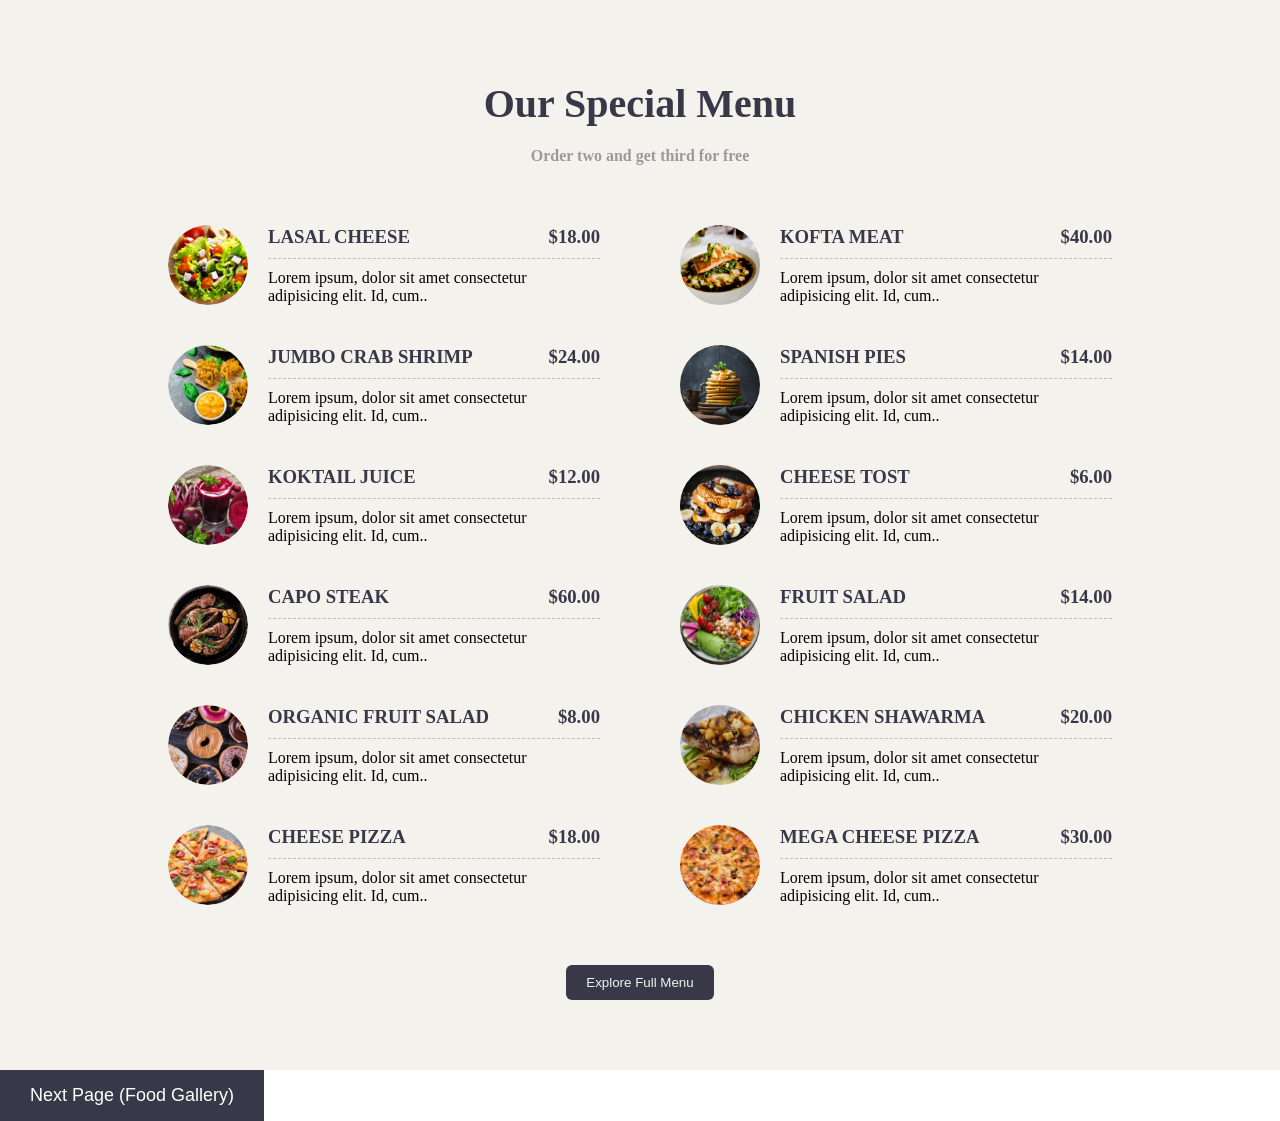
<file: index_2.html>
<!DOCTYPE html>
<html lang="en">
<head>
    <meta charset="UTF-8">
    <meta name="viewport" content="width=device-width, initial-scale=1.0">
    <title>Menu</title>
    <link rel="stylesheet" href="./css/style_2.css">
    <script src="./js/main_2.js"></script>
</head>
<body>
    <section id="menu">
        <div class="container">
            <div class="title">
                <h2>Our Special Menu</h2>
                <p>Order two and get third for free</p>
            </div><!-- title -->
            <div class="menu-items">
                <div class="menu-items-left">
                    <script>
                        for (i = 0; i < 6; i++) {
                            document.write(`
                            <div class="menu-item">
                            <img src="${menuItems[i].image}" alt="">
                            <div>
                            <h3>${menuItems[i].name} <span>
                            ${menuItems[i].price}</span> </h3>
                            <p>${menuItems[i].description}.</p>
                            </div>
                            </div><!-- menu-item -->
                            `)   
                        }
                    </script>
                </div><!-- menu-items-left -->
                <div class="menu-items-right">
                    <script>
                        for (i = 6; i < 12; i++) {
                            document.write(`
                            <div class="menu-item">
                            <img src="${menuItems[i].image}" alt="">
                            <div>
                            <h3>${menuItems[i].name} <span>
                            ${menuItems[i].price}</span> </h3>
                            <p>${menuItems[i].description}.</p>
                            </div>
                            </div><!-- menu-item -->
                            `)  
                        }
                    </script>
                </div><!-- menu-items-right -->
            </div><!-- menu-items -->
            <button class="btn btn-third">
                <a href="#">Explore Full Menu</a>
            </button>
        </div><!-- container -->
    </section>
    <button type="submit" class="btnb"><a href="index_3.html" style="color: white;text-decoration: none;">Next Page (Food Gallery)</a></button>

</body>
</html>
</file>
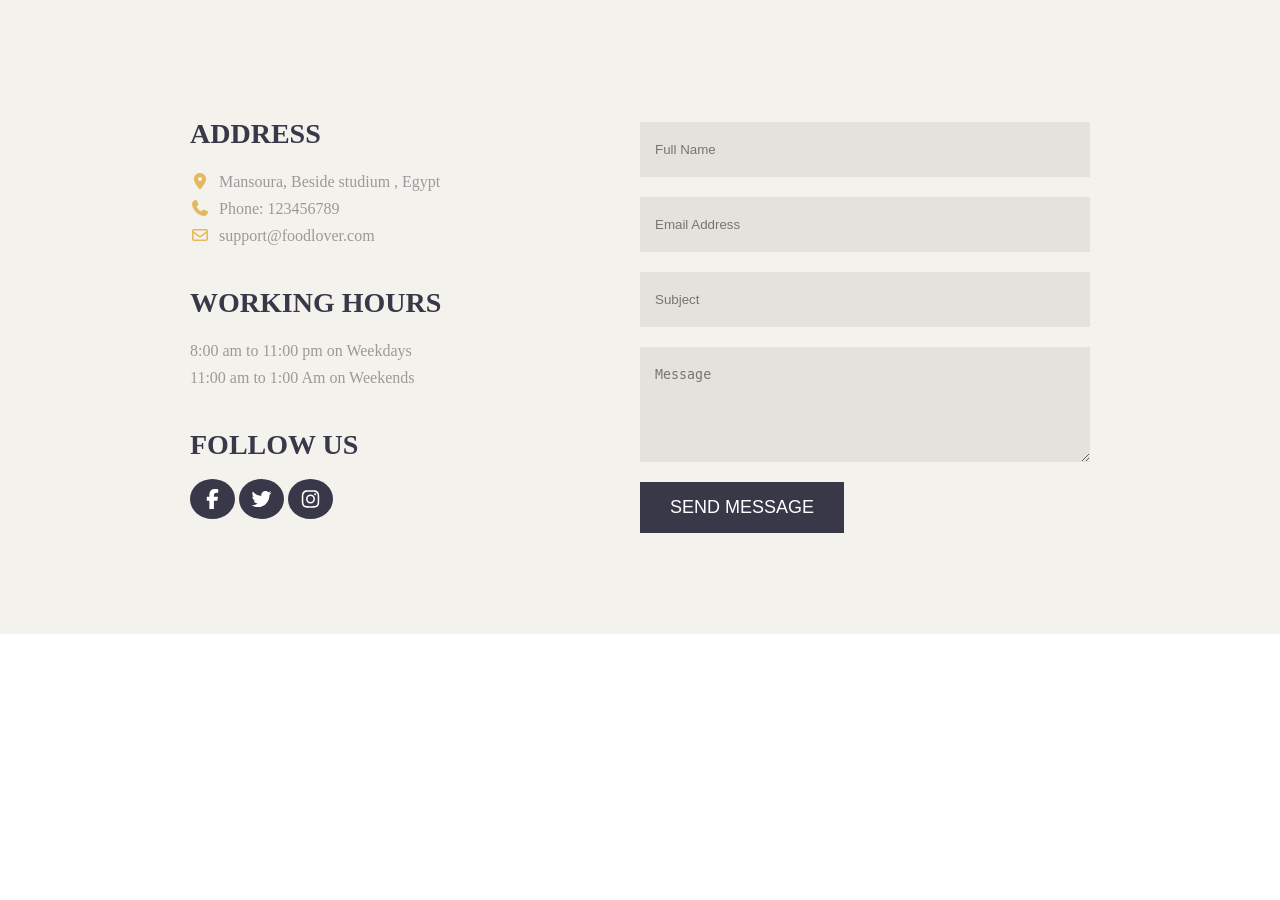
<file: index_4.html>
<!DOCTYPE html>
<html lang="en">

<head>
    <meta charset="UTF-8">
    <meta name="viewport" content="width=device-width, initial-scale=1.0">
    <title>Form</title>
    <link rel="stylesheet" href="./css/all.min.css">
    <link rel="stylesheet" href="./css/style_4.css">
    <link rel="stylesheet" href="https://cdnjs.cloudflare.com/ajax/libs
    /font-awesome/6.5.0/css/all.min.css" />
</head>

<body>
    <!-- Contact Section Start -->
    <section id="contact">
        <div class="container">
            <div class="contact-content">
                <div class="contact-info">
                    <div>
                        <h3>ADDRESS</h3>
                        <p>
                            <i class="fa-solid fa-location-dot" style="color: #e4b95b;margin-right: 5px;"></i> Mansoura, Beside studium ,
                            Egypt
                        </p>
                        <p><i class="fa-solid fa-phone" style="color: #e4b95b;margin-right: 5px;"></i> Phone: 123456789</p>
                        <p><i class="fa-regular fa-envelope"style="color: #e4b95b;margin-right: 5px;"></i>
                            support@foodlover.com</p>
                    </div>
                    <div>
                        <h3>WORKING HOURS</h3>
                        <p>8:00 am to 11:00 pm on Weekdays</p>
                        <p>11:00 am to 1:00 Am on Weekends</p>
                    </div>
                    <div>
                        <h3>FOLLOW US</h3>
                        <a href="#"><i class="fa-brands fa-facebook-f" style="color: #fff;
                        background: #383848;
                        padding: 10px;
                        font-size: 20px;
                        border-radius: 50%;"></i></a> 
                        <a href="#"><i class="fa-brands fa-twitter" style="color: #fff;
                        background: #383848;
                        padding: 10px;
                        font-size: 20px;
                        border-radius: 50%;"></i></a>
                        <a href="#"><i class="fa-brands fa-instagram" style="color: #fff;
                        background: #383848;
                        padding: 10px;
                        font-size: 20px;
                        border-radius: 50%;"></i></a>
                    </div>
                </div> <!-- contact-info -->
                <form id="contactForm">
                    <input type="text" name="Name" id="name" placeholder="Full Name">
                    <div id="name-error" style="color: red;"></div>
                    <input type="email" name="email" id="email" placeholder="Email Address">    
                    <div id="email-error" style="color: red;"></div>
                    <input type="text" name="subject" id="subject" placeholder="Subject">
                    <div id="subject-error" style="color: red;"></div>
                    <textarea name="message" id="message" cols="30" rows="5" placeholder="Message"></textarea>
                    <div id="message-error" style="color: red;"></div>
                    <button type="submit" class="btn btn-third">SEND
                        MESSAGE</button>
                </form>
            </div><!--contact-content-->
        </div><!-- container -->
    </section>
    <!-- Contact Section End -->

    <script src="./js/all.min.js"></script>
    <script src="./js/main_4.js"></script>
</body>

</html>
</file>
<file: css/style_2.css>
* {
    margin: 0;
    padding: 0;
    box-sizing: border-box;
}

.container {
    width: 80%;
    margin: 0 auto;
}

#menu {
    background: #f4f2ed;
    padding: 5rem 0;
}

#menu .title {
    text-align: center;
    margin-bottom: 20px;
}

#menu .title h2 {
    color: #383848;
    font-size: 40px;
    margin-bottom: 20px;
}

#menu .title p {
    color: #9a9a9a;
    font-weight: bold;
}

.menu-items {
    display: flex;
    justify-content: center;
    align-items: center;
}

.menu-item {
    display: flex;
    justify-content: center;
    align-items: center;
    margin: 40px;
}

.menu-item img {
    width: 80px;
    margin-right: 20px;
    border-radius: 50%;
}

.menu-item h3 {
    color: #383848;
    border-bottom: dashed 1px #c2bdbd;
    padding-bottom: 10px;
    margin-bottom: 10px;
    position: relative;
}

.menu-item h3 span {
    position: absolute;
    right: 0;
    top: 0;
}

.btn {
    display: block;
    margin: auto;
    border: none;
    margin-top: 30px;
}

.btn a {
    color: #f4f2ed;
    background-color: #383848;
    padding: 10px 20px;
    text-decoration: none;
    border-radius: 6px;
}

.btnb{
    text-decoration: none;
    color: #fff;
    background-color: #383848;
    padding: 15px 30px;
    border: none;
    cursor: pointer;
    font-size: 18px;
    transition: all 0.3s ease;
}

.btnb:hover{
    background-color: #e4b95b;
    color: #383848;
}
</file>
<file: css/style_4.css>
* {
    margin: 0;
    padding: 0;
    box-sizing: border-box;
}

.container {
    width: 80%;
    margin: 0 auto;
}

/* Contact Section start */
#contact {
    background: #f4f2ed;
    padding: 5rem 0;
}

#contact .container {
    max-width: 900px;
}

#contact .contact-content {
    display: flex;
    justify-content: space-evenly;
    align-items: center;
}

#contact .contact-info {
    width: 50%;
}

form {
    width: 50%;
}

#contact .contact-info div {
    margin: 30px 0;
    line-height: 1.7;
}

#contact .contact-info h3 {
    font-size: 28px;
    color: #383848;
    margin-bottom: 10px;
}

#contact .contact-info p {
    color: #9a9a9a;
}

#contact .contact-info p i {
    color: #e4b95b;
    margin-right: 5px;
}

#contact .contact-info a i {
    color: #fff;
    background: #383848;
    padding: 10px;
    font-size: 20px;
    border-radius: 50%;
}

#contact .contact-info a i:hover {
    background-color: #e4b95b;
    color: #383848;
}

form input,
textarea {
    display: block;
    width: 100%;
    padding: 20px 15px;
    margin: 20px 0;
    border: none;
    background-color: #e3e2dd;
}

form input:focus,
textarea:focus {
    outline: none;
}

form button {
    color: #fff;
    background-color: #383848;
    padding: 15px 30px;
    border: none;
    cursor: pointer;
    font-size: 18px;
    transition: all 0.3s ease;
}

form button:hover {
    background-color: #e4b95b;
    color: #383848;
}

/* Contact Section End */
</file>
